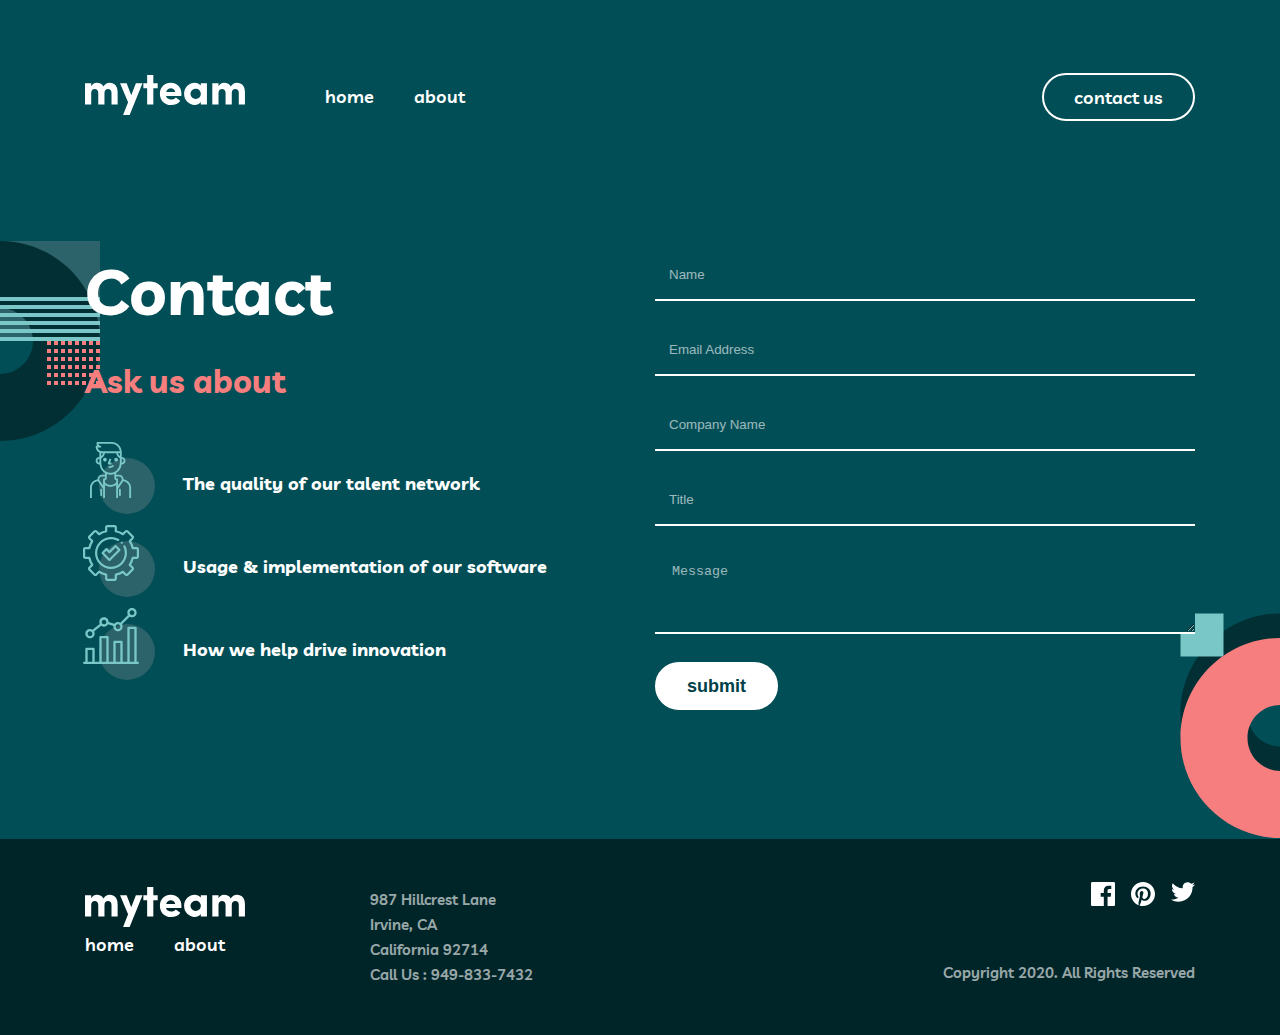
<file: contact.html>
<!DOCTYPE html>
<html lang="en">
<head>
  <meta charset="UTF-8">
  <meta http-equiv="X-UA-Compatible" content="IE=edge">
  <meta name="viewport" content="width=device-width, initial-scale=1.0">
  <title>Document</title>
  <link rel="preconnect" href="https://fonts.googleapis.com">
  <link href='https://unpkg.com/boxicons@2.0.9/css/boxicons.min.css' rel='stylesheet'>
  <link rel="preconnect" href="https://fonts.gstatic.com" crossorigin>
  <link href="https://fonts.googleapis.com/css2?family=Livvic:wght@600;700&display=swap" rel="stylesheet">
  <link rel="stylesheet" href="https://col-css.netlify.app/css/column.css">
  <link rel="stylesheet" href="https://necolas.github.io/normalize.css/8.0.1/normalize.css">
  <link rel="stylesheet" href="css/contact.css">
</head>
<body>
  <div class="wraper">
    <section id="site-header">
      <div class="container">
        <header class="site-header">
          <div class="site-header__block">
            <div class="site-header__logo">
              <a href="#">
                <img src="./img/myteam.svg" alt="logo">
              </a>
            </div>
            <nav class="site-header__nav nav">
              <ul class="nav__list">
                <li class="nav__item"><a class="nav__link" href="#">home</a></li>
                <li class="nav__item"><a class="nav__link" href="#">about</a></li>
              </ul>
            </nav>
          </div>
          <div class="nav__menu">
            <button class="nav__btn"><i class='bx bx-menu'></i></button>
          </div>
          <a class="site-header__btn nav" href="#">contact us</a>
        </header>
      </div>
    </section>
    <main>
      <section id="contact">
        <div class="container">
          <div class="contact">
            <div class="contact__des">
              <h2 class="contact__title">Contact</h2>
              <p class="contact__mini-title">Ask us about</p>
              <ul class="contact__list">
                <li class="contact__item con-img1">The quality of our talent network</li>
                <li class="contact__item con-img2">Usage & implementation of our software</li>
                <li class="contact__item con-img3">How we help drive innovation</li>
              </ul>
            </div>
            <form class="contact__form" method="POST">
              <lable>
                <input class="contact__input" autocomplete="off" required name="first-name" id="first-name" placeholder="Name" type="text">
              </lable>
              <lable>
                <input class="contact__input" autocomplete="off" required name="email" id="email" placeholder="Email Address" type="email">
              </lable>
              <lable>
                <input class="contact__input" autocomplete="off" required name="com-name" id="com-name" placeholder="Company Name" type="text">
              </lable>
              <lable>
                <input class="contact__input" autocomplete="off" required name="title" id="title" placeholder="Title" type="text">
              </lable>
              <label>
                <textarea class="contact__area" name="message" id="message" placeholder="Message" type="text" cols="30" rows="10"></textarea>
              </label>
              <button class="contact__btn" type="submit">submit</button>
            </form>
          </div>
        </div>
      </section>
    </main>
  </div> 
  <footer id="foter">
    <div class="container">
      <div class="foter">
        <div class="foter__content">
          <div class="foter__logos">
            <div class="foter__logo">
              <a href="#"><img src="./img/myteam.svg" alt="logo"></a>
            </div>
            <ul class="foter__list">
              <li class="foter__item"><a class="foter__link" href="#">home</a></li>
              <li class="foter__item"><a class="foter__link" href="#">about</a></li>
            </ul>
          </div>
    
          <div class="foter__des">
            <p class="foter__inner-text">987  Hillcrest Lane </p>
            <p class="foter__inner-text">Irvine, CA</p>
            <a href="#"><address class="foter__inner-text">California 92714</address></a>
            <a class="foter__inner-text foter__inner-link1" href="tel:9498337432">Call Us : 949-833-7432</a>
          </div>
        </div>
      </div>
      <div class="foter-contents">
        <div class="foter__socials">
          <ul class="foter__inre-list">
            <li class="foter__inner-item"><a href="#"><img src="./img/fase.svg" alt=""></a></li>
            <li class="foter__inner-item"><a href="#"><img src="./img/fase2.svg" alt=""></a></li>
            <li class="foter__inner-item"><a href="#"><img src="./img/fase3.svg" alt=""></a></li>
          </ul>
          <p class="last__text">Copyright 2020. All Rights Reserved</p>
        </div>
      </div>
    </div>
  </footer> 
</body>
</html>
</file>
<file: css/contact.css>
html {
  box-sizing: border-box;
}

*,
*::before,
*::after {
  box-sizing: inherit;
}

body {
  margin: 0;
  padding: 0;
  display: flex;
  flex-direction: column;
  justify-content: space-between;
  min-height: 100vh;
  background-color: #004047;
  font-family: 'Livvic', sans-serif;
}
#site-header{
  background-color: #014E56;
}
img {
  max-width: 100%;
  height: auto;
}
ul{
  list-style: none;
  padding: 0;
  margin: 0;
}
a{
  text-decoration: none;
}
h1,
h2,
h3,
h4,
h5,
h6{
  margin: 0;
}
p{
  margin: 0;
}
.container{
  max-width: 1150px;
  width: 100%;
  margin-left: auto;
  margin-right: auto;
  padding-right: 20px;
  padding-left: 20px;
}
/* header */
.nav__link{
  font-style: normal;
  font-weight: 600;
  font-size: 18px;
  line-height: 28px;
  color: #FFFFFF;
  
}
.nav__list{
  display: flex;
}
.site-header__block{
  display: flex;
  align-items: center;
}
.site-header__logo{
  margin-right: 80px;
}
.nav__item + .nav__item{
  margin-left: 40px;
}
.site-header__btn{
  font-family: Livvic;
  font-style: normal;
  font-weight: 600;
  font-size: 18px;
  color: #FFFFFF;
  display: block;
  text-align: center;
  display: flex;
  justify-content: center;
  align-items: center;
  border-radius: 24px;
  border: 2px solid #FFFFFF;
  transition: all .4s ease;
  width: 153px;
  height: 48px;
}
.site-header__btn:hover{
  color: #002529;
  background-color: #fff;
}
.site-header{
  display: flex;
  justify-content: space-between;
}
#site-header{
  padding-top: 73px;
}
#contact{
  padding-top: 120px;
  padding-bottom: 120px;
  background-color: #014E56;
  background-repeat: no-repeat;
  background-image: url('../img/contact2.svg'),url('../img/contact.svg');
  background-position: left top 120px, right bottom;
  
}
.contact__title{
  font-style: normal;
  font-weight: bold;
  font-size: 64px;
  line-height: 100px;
  color: #FFFFFF;
   
}
.contact__mini-title{
  font-style: normal;
  font-weight: bold;
  font-size: 32px;
  line-height: 48px;
  color: #F67E7E;  
  margin-top: 16px;
  margin-bottom: 65px;
}
.contact__item{
  margin-bottom: 55px;
  font-style: normal;
  font-weight: bold;
  font-size: 18px;
  line-height: 28px;
  color: #FFFFFF;
  margin-left: 98px;
  position: relative;

}
.contact__item::before{
  content: "";
  position: absolute;
  width: 72px;
  height: 72px;
  left: -100px;
  top: -28px;
}
.con-img1::before{
  background-repeat: no-repeat;
  background-image: url('../img/contact-img1.svg');
}
.con-img2::before{
  background-repeat: no-repeat;
  background-image: url('../img/contact-img2.svg');
}
.con-img3::before{
  background-repeat: no-repeat;
  background-image: url('../img/contact-img3.svg');
}
.contact__form{
  display: flex;
  flex-direction: column;
  width: 540px;
}
.contact{
  display: flex;
  align-items: center;
  justify-content: space-between;
}
.contact__input{
  width: 100%;
  padding: 17px 14px;
  margin-bottom: 24px;
  background-color: #014E56;
  border: none;
  border-bottom: 2px solid #FFFFFF;
  outline-color: #058492;
  color: #fff;
}
.contact__input::placeholder{
  color: #fff;
  opacity: 0.6;
}
.contact__area::placeholder{
  color: #fff;
  opacity: 0.6;
}
.contact__area{
  width: 100%;
  height: 84px;
  padding: 14px 17px;
  background-color: #014E56;
  border: none;
  border-bottom: 2px solid #FFFFFF;
  outline-color: #058492;
  color: #fff;
  width: 540px;

}
.contact__btn{
  width: 123px;
  height: 48px;
  font-style: normal;
  font-weight: 600;
  font-size: 18px;
  line-height: 28px;
  color: #004047;
  background: #FFFFFF;
  border: 2px solid #FFFFFF;
  border-radius: 24px;
  cursor: pointer;
  margin-top: 24px;
  transition: .4s ease;
}
.nav__btn{
  background-color: transparent;
  border: none;
  cursor: pointer;
}
.contact__btn:hover{
  color: #fff;
  background-color:#004047;
}
.bx-menu{
  font-size: 40px;
  color: #fff;
  display: none;
}

#foter{
  background: #002529;
  padding: 48px 0;
}
.foter__list{
  display: flex;
}
.foter__item+.foter__item{
  margin-left: 40px;
}
.foter__link{
  font-style: normal;
  font-weight: 600;
  font-size: 18px;
  line-height: 28px;
  color: #FFFFFF;
  
}
.foter__inner-text{
  font-style: normal;
  font-weight: 600;
  font-size: 15px;
  line-height: 25px;
  color: #FFFFFF;
  opacity: 0.6;  
}
.foter__content{
  display: flex;
}
.foter__logos{
  margin-right: 125px;
}
.foter{
  display: flex;
  justify-content: space-between;
  align-items: center;
}
.foter__inre-list{
  display: flex;
  justify-content: end;
}
.foter__inner-item+.foter__inner-item{
  margin-left: 16px;
}
.last__text{
  font-style: normal;
  font-weight: 600;
  font-size: 15px;
  line-height: 25px;
  text-align: right;
  color: #FFFFFF;
  opacity: 0.6; 
  text-align: end; 
  margin-top: 50px;
}
.foter-contents{
  position: relative;
}
.foter__socials{
  position: absolute;
  right: 0;
  top: -105px;
}
@media screen and (max-width:1053px) {
  .container{
    width: 90%;
  }
  .contact{
    flex-direction: column;
    justify-content: center;
  }
  .contact__des{
    margin-bottom: 64px;
  }
  .contact__title{
    text-align: center;
  }
  .contact__mini-title{
    text-align: center;
  }
  .contact__form{
    width: 524px;
  }

  .foter__socials{
    position: static;
    display: flex;
    justify-content: space-between;
    align-items: center;
  }
  .last__text{
    margin-top: 0;
  }
  .foter-contents{
    position: static;
  }
  .foter__content{
    width: 100%;
    justify-content: space-between;
  }
  .foter__inner-text{
    text-align: end;
  }
}
@media screen and (max-width:768px) {
  .container{
    width: 90%;
  }
}
@media screen and (max-width:685px) {
  .container{
    width: 90%;
  }
  .nav{
    display: none;
  }
  .bx-menu{
    display: block;
  }
  .contact__list{
    width: 327px;
  }
  #contact{
    padding-top: 120px;
    padding-bottom: 120px;
    background-color: #014E56;
    background-repeat: no-repeat;
    background-image: url(''),url('../img/contact.svg');
    background-position: left top 120px, right bottom -110px;
  }
  .contact__form{
    width:327px;
  }
  .contact__area{
    width:327px;
  }
  .foter__logos{
    margin: 0 auto;
    margin-bottom: 24px;
  }
  .foter__logo{
    margin-bottom: 24px;
  }
  .foter__content{
    flex-direction: column;
    justify-content: center;
  }
  .foter__inner-text{
    text-align: center;
  }
  .foter__inner-link1{
    display: block;
    margin: 0 auto;
  }
  .foter__des{
    margin-bottom: 40px;
  }
  .foter__socials{
    flex-direction: column;
  }
  .foter__inre-list{
    margin-bottom: 16px;
  }
  
}
</file>
